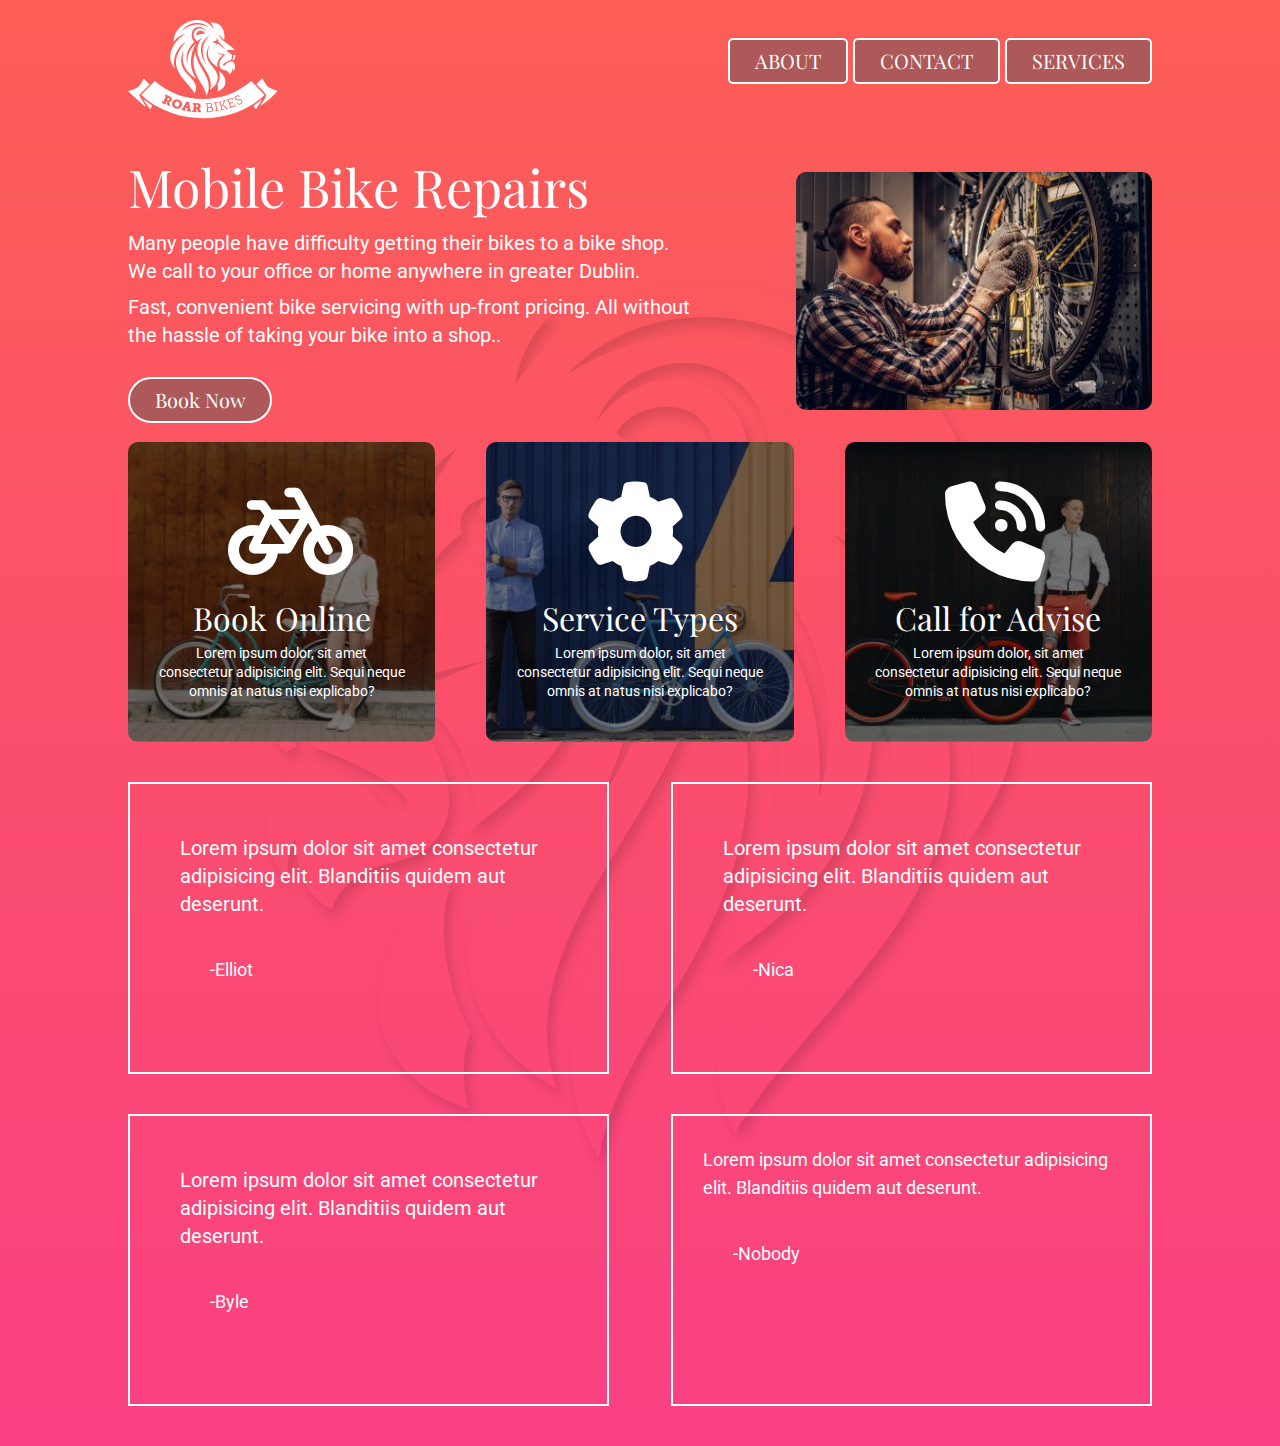
<file: Project 2/Index.html>
<!DOCTYPE html>
<html lang="en">
<head>
    <meta charset="UTF-8">
    <meta http-equiv="X-UA-Compatible" content="IE=edge">
    <meta name="viewport" content="width=device-width, initial-scale=1.0">
    <title>Mobile bike repairs anywhere in greater Dublin, Ireland</title>
    <!--CSS reset by Eric Myers-->
    <link rel="stylesheet" href="css-reset.css">

    <!--CSS Stylesheet-->
    <link rel="stylesheet" href="style.css">

    <!--Google Fonts Link-->
    <link rel="preconnect" href="https://fonts.googleapis.com">
    <link rel="preconnect" href="https://fonts.gstatic.com" crossorigin>
    <link href="https://fonts.googleapis.com/css2?family=Playfair+Display&family=Roboto:wght@100&display=swap" rel="stylesheet">

    <!--Font Awesome-->
    <link rel="stylesheet" href="https://cdnjs.cloudflare.com/ajax/libs/font-awesome/6.4.0/css/all.min.css" integrity="sha512-  iecdLmaskl7CVkqkXNQ/ZH/XLlvWZOJyj7Yy7tcenmpD1ypASozpmT/E0iPtmFIB46ZmdtAc9eNBvH0H/ZpiBw==" crossorigin="anonymous" referrerpolicy="no-referrer" />
   
</head>

<body>
    <!--Overall Box for this Page-->
    <div class="container">
        <header>
            <div class="logo">
                <img src="logo-roar-bikes.png" alt="logo-roar-bikes">
            </div>
                <nav>

                 <div class="nav1">
                    <a href="#">ABOUT</a>
                 </div>

                 <div class="nav1">
                    <a href="contacrus.html">CONTACT</a>
                 </div>

                 <div class="nav1">


                    <a href="#">SERVICES</a>

                    <div class="dropdown">
                            <div class="nav1"><a href="#">Onsite Repair</a></div>
                            <div class="nav1"><a href="#">Parts Delivery</a></div>
                            <div class="nav1"><a href="#">Request a Call</a></div>
                   </div>

                 </div>

                </nav>
        </header>
       
  
        <!--Main content using Flex-->
        <main>
            <div class="herobox1">
                <h1>Mobile Bike Repairs</h1>
                <p>Many people have difficulty getting their bikes to a bike shop. We call to your office or home anywhere in greater Dublin. </p>
                  <p>  Fast, convenient bike servicing with up-front pricing. All without the hassle of taking your bike into a shop..</p>

                <a href="#" class="Button">Book Now</a>
            </div>
            <div class="herobox2">
                <img src="image-bike-repair-service.jpg" alt="Bike Repairs">
            </div>

            
        </main>


        <!--Parent box-->
        <div class="cards">

            <!--First box-->
            <div class="card1">
                <a href="#">
                <i class="fa-solid fa-bicycle"></i>
                <h2>Book Online</h2>
                <p>Lorem ipsum dolor, sit amet consectetur adipisicing elit. Sequi neque omnis at natus nisi explicabo?</p>
            </a>
            </div>

            <!--Second box-->
            <div class="card2">
                <a href="#">
                <i class="fa-solid fa-gear"></i>
                <h2>Service Types</h2>
                <p>Lorem ipsum dolor, sit amet consectetur adipisicing elit. Sequi neque omnis at natus nisi explicabo?</p>
            </a>
            </div>

            <!--Third box-->   
            <div class="card3">
                <a href="#">
                <i class="fa-solid fa-phone-volume"></i>
                <h2>Call for Advise</h2>
                <p>Lorem ipsum dolor, sit amet consectetur adipisicing elit. Sequi neque omnis at natus nisi explicabo?</p>
            </a>
            </div>

            
        </div>
        
            
            <div class="lbox">

                <div class="lbox1">
                    <p>Lorem ipsum dolor sit amet consectetur adipisicing elit. Blanditiis quidem aut deserunt.</p>
                    <p> -Elliot</p>
                </div>
                <div class="lbox1">
                    <p>Lorem ipsum dolor sit amet consectetur adipisicing elit. Blanditiis quidem aut deserunt.</p>
                    <p> -Nica</p>
                </div>
                <div class="lbox1">
                    <p>Lorem ipsum dolor sit amet consectetur adipisicing elit. Blanditiis quidem aut deserunt.</p>
                    <p> -Byle</p>
                </div>
                <div class="lbox1"><p>Lorem ipsum dolor sit amet consectetur adipisicing elit. Blanditiis quidem aut deserunt.</p>
                    <p> -Nobody</p></div>
            </div>
        
    </div>
    
</body>
</html>
</file>
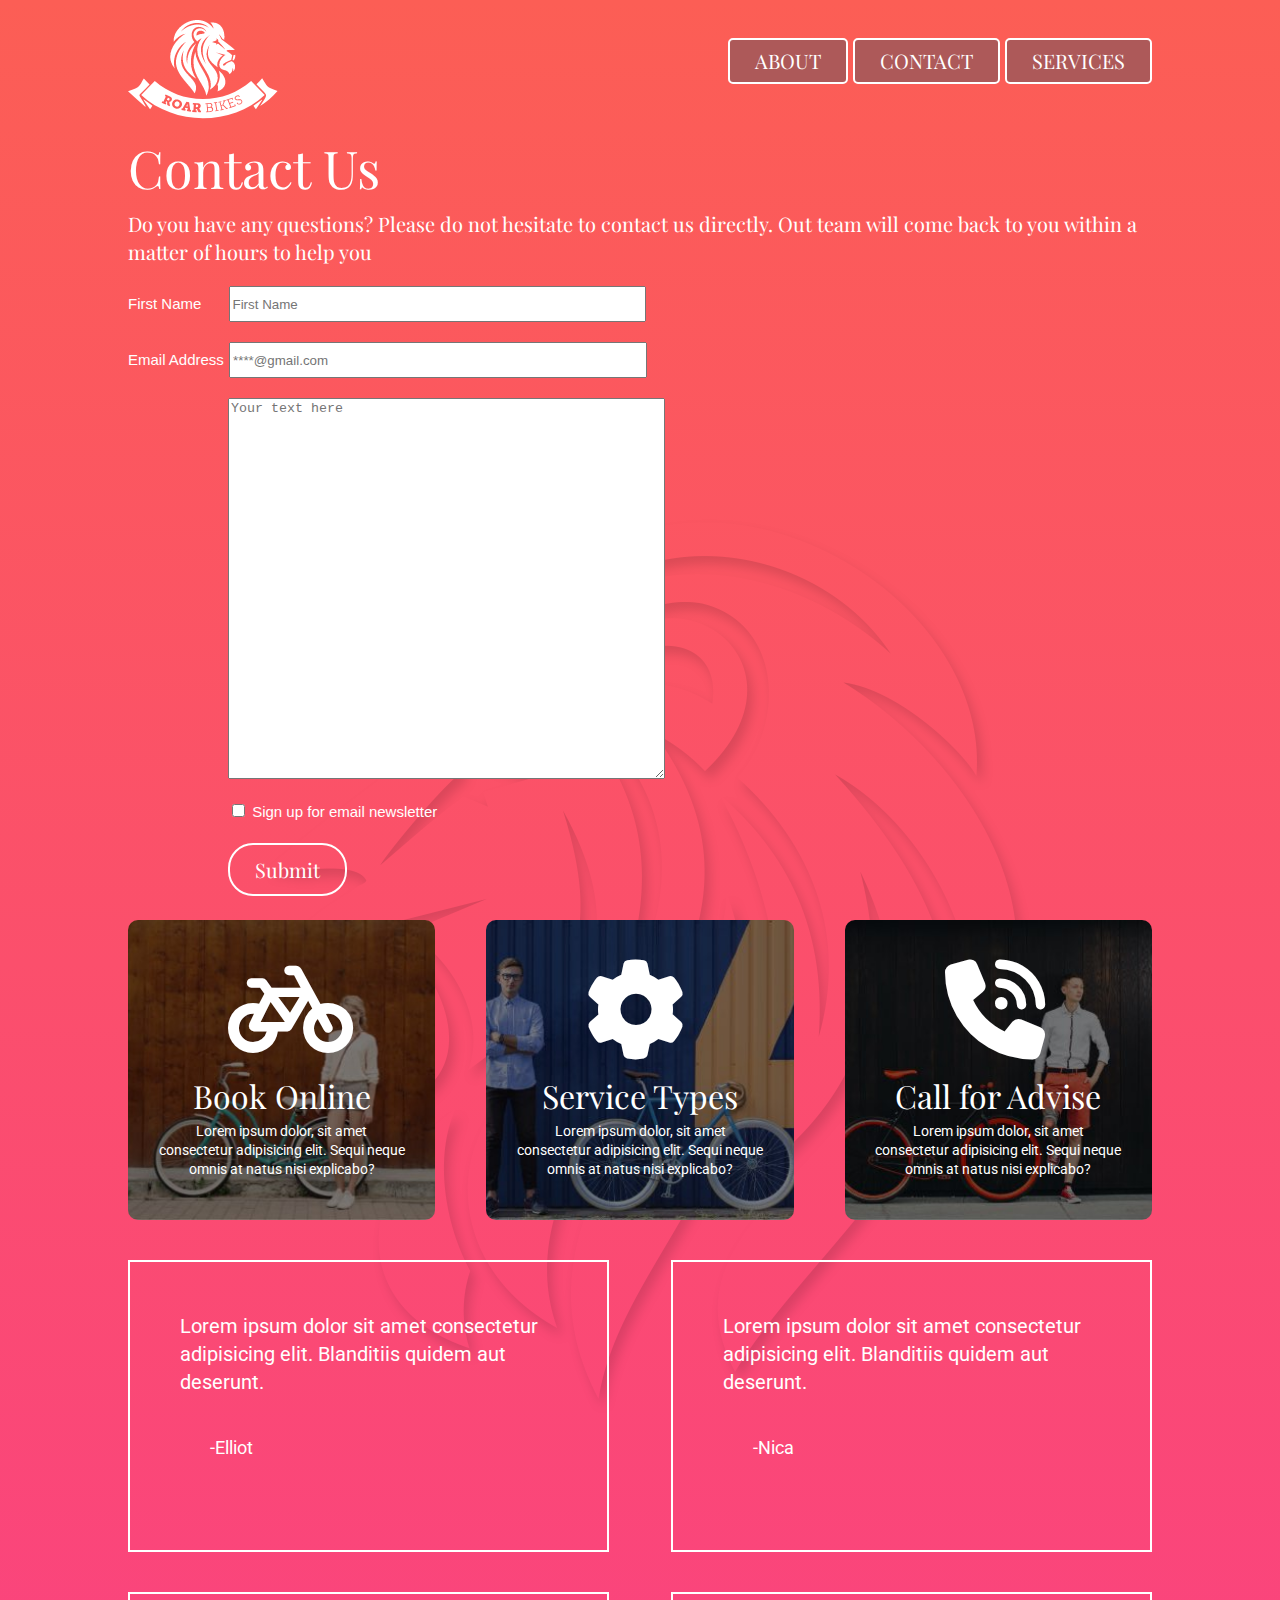
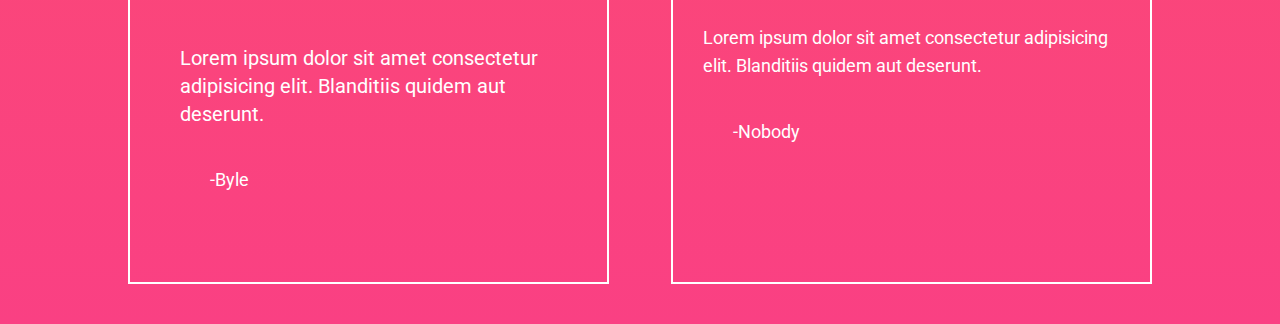
<file: Project 2/contacrus.html>
<!DOCTYPE html>
<html lang="en">
<head>
    <meta charset="UTF-8">
    <meta http-equiv="X-UA-Compatible" content="IE=edge">
    <meta name="viewport" content="width=device-width, initial-scale=1.0">
    <title>Roar Cycles - Contact us</title>
    <meta name="description" content="Contact details for Roar - 57 Moyglare Abbey, Dublin, w23clk2, Phone +353 5465481">


    <!--CSS reset by Eric Myers-->
    <link rel="stylesheet" href="css-reset.css">

    <!--CSS Stylesheet-->
    <link rel="stylesheet" href="style.css">

    <!--Google Fonts Link-->
    <link rel="preconnect" href="https://fonts.googleapis.com">
    <link rel="preconnect" href="https://fonts.gstatic.com" crossorigin>
    <link href="https://fonts.googleapis.com/css2?family=Playfair+Display&family=Roboto:wght@100&display=swap" rel="stylesheet">

    <!--Font Awesome-->
    <link rel="stylesheet" href="https://cdnjs.cloudflare.com/ajax/libs/font-awesome/6.4.0/css/all.min.css" integrity="sha512-  iecdLmaskl7CVkqkXNQ/ZH/XLlvWZOJyj7Yy7tcenmpD1ypASozpmT/E0iPtmFIB46ZmdtAc9eNBvH0H/ZpiBw==" crossorigin="anonymous" referrerpolicy="no-referrer" />
   
</head>

<body>
    <!--Overall Box for this Page-->
    <div class="container">
        <header>
            <div class="logo">
             <a href="Index.html"><img src="logo-roar-bikes.png" alt="logo-roar-bikes"></a>   
            </div>
                <nav>
                   
                 
                 <div class="nav1">
                    <a href="#">ABOUT</a>
                 </div>

                 <div class="nav1">
                    <a href="#">CONTACT</a>
                 </div>

                 <div class="nav1">


                    <a href="#">SERVICES</a>

                    <div class="dropdown">
                            <div class="nav1"><a href="#">Onsite Repair</a></div>
                            <div class="nav1"><a href="#">Parts Delivery</a></div>
                            <div class="nav1"><a href="#">Request a Call</a></div>
                   </div>

                 </div>


                </nav>
        </header>
       
  
    
        <main>
            <div class="main">
          <h1>Contact Us</h1> 
          <p>Do you have any questions? Please do not hesitate to contact us directly. Out team will come back to you within a matter of hours to help you</p>



         
          <form action="" method="post">

            <div class="form1">
                <label for="name">First Name</label>
                <input type="text" name="name" id="name" placeholder="First Name">
            </div>

            <div class="form2">
                <label for="name">Email Address</label>
                <input type="email" name="email" id="email" placeholder="****@gmail.com">
            </div>
            <div class="textform">
                <textarea name="text" id="text" placeholder="Your text here" cols="52" rows="25"></textarea>
            </div>

            <div class="checkbox">
                
                <input type="checkbox" name="email">
                <label for="sign up">Sign up for email newsletter</label>
            </div>


            <div class="form3">
                <a href="#" class="submit">Submit</a>

            </div>
               

            
            </form>

       
        </div>
        </main>


        <!--Parent box-->
        <div class="cards">

            <!--First box-->
            <div class="card1">
                <a href="#">
                <i class="fa-solid fa-bicycle"></i>
                <h2>Book Online</h2>
                <p>Lorem ipsum dolor, sit amet consectetur adipisicing elit. Sequi neque omnis at natus nisi explicabo?</p>
            </a>
            </div>

            <!--Second box-->
            <div class="card2">
                <a href="#">
                <i class="fa-solid fa-gear"></i>
                <h2>Service Types</h2>
                <p>Lorem ipsum dolor, sit amet consectetur adipisicing elit. Sequi neque omnis at natus nisi explicabo?</p>
            </a>
            </div>

            <!--Third box-->   
            <div class="card3">
                <a href="#">
                <i class="fa-solid fa-phone-volume"></i>
                <h2>Call for Advise</h2>
                <p>Lorem ipsum dolor, sit amet consectetur adipisicing elit. Sequi neque omnis at natus nisi explicabo?</p>
            </a>
            </div>

            
        </div>
        
            
            <div class="lbox">

                <div class="lbox1">
                    <p>Lorem ipsum dolor sit amet consectetur adipisicing elit. Blanditiis quidem aut deserunt.</p>
                    <p> -Elliot</p>
                </div>
                <div class="lbox1">
                    <p>Lorem ipsum dolor sit amet consectetur adipisicing elit. Blanditiis quidem aut deserunt.</p>
                    <p> -Nica</p>
                </div>
                <div class="lbox1">
                    <p>Lorem ipsum dolor sit amet consectetur adipisicing elit. Blanditiis quidem aut deserunt.</p>
                    <p> -Byle</p>
                </div>
                <div class="lbox1"><p>Lorem ipsum dolor sit amet consectetur adipisicing elit. Blanditiis quidem aut deserunt.</p>
                    <p> -Nobody</p></div>
            </div>
        
    </div>
    
</body>
</html>
</file>
<file: Project 2/style.css>
html{
    background-image: linear-gradient(#FC5E55, #FA4083);
}


body{
    background-image: url(images/image-lion-background.png);
    background-repeat: no-repeat;
    background-position: center;
    font-family: 'Roboto', sans-serif;
    color: white;
    font-size: 1.25rem;

}

/*Hold all Tags*/
.container{
    width: 1024px;
    min-height: 300px;
    margin-left: auto;
    margin-right: auto;
}

/*Logo Settings*/
header{

    min-height: 100px;
    display: flex;
    justify-content: space-between;
    align-items: center;
    padding-top: 20px;
    padding-bottom: 20px;
    /*border-bottom: 3px solid white;*/

}

/*Nav on Headers*/
nav{
    display: inline-block;
    
}

.nav1{
    border: 2px solid white;
    background-color:rgb(173, 89, 89);
    font-family: 'Playfair Display', serif;
    padding: 11px 25px;
    border-radius: 5px;
    display: inline-block;
    position: relative;
    margin-bottom: 20px;
  
    
}


.nav1:hover:hover{
    background-color: #452221;
    transition-duration: 1ms;
    

}
/*
.nav2{
    border: 2px solid white;
    font-family: 'Playfair Display', serif;
    padding: 11px 25px;
    border-radius: 5px;
    margin-left: 30px;
    
}

.nav2:hover:hover{
    background-color: #796564;
   

}
.nav3{
    border: 2px solid white;
    font-family: 'Playfair Display', serif;
    padding: 11px 25px;
    border-radius: 5px;
    margin-left: 30px;   
}

.nav3:hover:hover{
    background-color: #796564;
    transition-duration: 1s;

}*/



main{
    min-height: 300px;
    display: flex;
    align-items: center;
   
}

.main{
    font-family: 'Playfair Display', serif;


}

/*Removing underline and changing font color*/
a{
    color: white;
    text-decoration: none;
}

/*Parent Card*/
.cards{

    min-height: 300px;
    display: flex;
    justify-content: space-between;
    
    
    
}

/*Card 1 Settings*/
.card1{
    background-image: url(images/image-background-card1.jpg);
    background-size: cover;
    background-position: bottom;
    border-radius: 10px;
    min-height: 250px;
    width: 30%;
}
/*Card 2 Settings*/
.card2{
    background-image: url(images/image-background-card2.jpg);
    background-size: cover;
    background-position: bottom;
    border-radius: 10px;
    min-height: 250px;
    width: 30%;

    
    
}
/*Card 3 Settings*/
.card3{

    background-image: url(images/image-background-card3.jpg);
    background-size: cover;
    background-position: bottom;
    border-radius: 10px;
    min-height: 250px;
    width: 30%;
    

}


/*Main HeroBox1 ysung Flex*/
.herobox1{
    flex: 2;
    padding-right: 100px;
    
}

/*Main HeroBox2 using Flex*/
.herobox2{
    flex: 1;   
   
}

.herobox2 img{

    border-radius: 10px;
}

/*Main H1 Setting*/
h1{
    font-size: 3.25rem;
    font-family: 'Playfair Display', serif;
    margin-bottom: 1rem;
    
}

/*Main P Setting*/
p{
    line-height: 1.75rem;
    margin-bottom: 0.5rem;

}

/* Cards H2 Setting*/
h2{
    font-size: 2rem;
    font-family: 'Playfair Display', serif;
    text-align: center;
    margin-top: 20px;
}

/*P tag settings on each card*/
.cards p{
    font-size: 0.85rem;
    line-height: 1.2rem;
    text-align: center;
    margin: 10px 30px 20px 30px;
}


/*Settings for Font Awesome*/
i{
    padding-top: 40px;
    margin-left: 100px;
    font-size: 100px;

}
/*Book Online Button*/
.Button{
    background-color:rgb(173, 89, 89);
    color: white;
    font-family: 'Playfair Display', serif;
    padding: 11px 25px;
    display: inline-block;
    margin-top: 20px;
    border-radius: 25px;
    border: 2px solid white;
}

.Button:hover{
    background-color: #452221;
    transition-duration: 1ms;
}
.lbox1{
    width: 47%;
    padding: 50px;
    border: 2px solid white;
    box-sizing: border-box;
    margin-bottom: 40px;

   
}

.lbox{
    margin-top: 40px;
    display: inline-flex;
    flex-wrap: wrap;
    justify-content: space-between;
      
}

.lbox :last-child{
    font-size: 18px;
    padding: 30px;
}
/*
.navbutton{
    border: 2px solid white;
    padding:11px 25px;
    background-color: #796564;
    text-align: center;
    border-radius: 5px;
   
}*/

.dropdown{
    display: none;
    padding: 20px;
    margin: -55px;
    position: absolute; 
    width: 200px;
    z-index: 1;
    text-align: center;
    

}

.nav1:hover .dropdown{
    display: block;
    padding-top: 80px;
 

}

.dropdpwn .nav1{
    width: 100px;

}

.form1{
    font-size: 15px;
    font-family: Arial, Helvetica, sans-serif;
    display: block;
    margin: 20px 0;
    
    
    
}

input[type=text]{
    width: 40%;
    height: 30px;
    margin-left: 23px;
}

input[type=email]{
    width: 40%;
    height: 30px;
    margin-left: 1px;
}
.form2{
    font-size: 15px;
    font-family: Arial, Helvetica, sans-serif;
    display: block;
    margin: 20px 0;
    
}

.textform{
    margin: 20px 100px;
}

.form3{
    margin: 40px 100px;
    

}

.submit{
    background-color: transparent;
    color: white;
    font-family: 'Playfair Display', serif;
    padding: 11px 25px;
    border-radius: 25px;
    border: 2px solid white;
}

.submit:hover{
    background-color: #452221;
    transition-duration: 1ms;
}
.checkbox{

    font-size: 15px;
    margin: 20px 100px;
    font-family: Arial, Helvetica, sans-serif;

}
</file>
